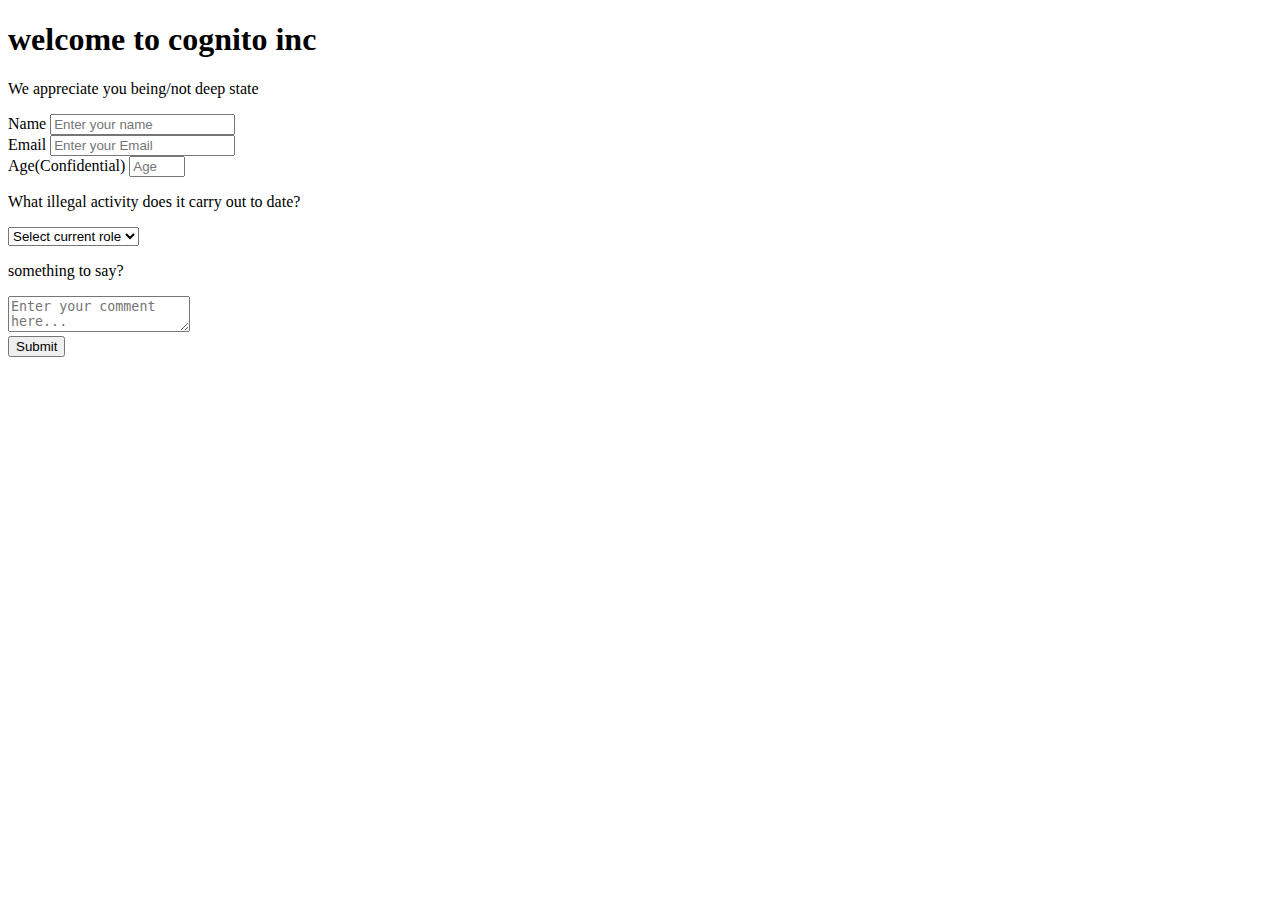
<file: Freecodecamp/CheckoutDeepState.html>
<!DOCTYPE html>
<html lang="en">
    <html lang="en">

        <head>
        
          <title>Login</title>
        
          <link rel='stylesheet' href='https://maxcdn.bootstrapcdn.com/font-awesome/4.6.3/css/font-awesome.min.css'>
        
        </head>
        
        <body translate="no">
          <div class="container">
            <header class="header">
              <h1 id="title" class="text-center">welcome to cognito inc</h1>
              <p id="description" class="description text-center">
                We appreciate you being/not deep state
        
              </p>
            </header>
            <form id="survey-form">
              <div class="form-group">
                <label id="name-label" for="name">Name</label>
                <input type="text" name="name" id="name" class="form-control" placeholder="Enter your name" required />
              </div>
              <div class="form-group">
                <label id="email-label" for="email">Email</label>
                <input type="email" name="email" id="email" class="form-control" placeholder="Enter your Email" required />
              </div>
              <div class="form-group">
                <label id="number-label" for="number">Age<span class="clue">(Confidential)</span></label>
                <input type="number" name="age" id="number" min="10" max="99" class="form-control" placeholder="Age" />
              </div>
              <div class="form-group">
                <p>What illegal activity does it carry out to date?</p>
                <select id="dropdown" name="role" class="form-control" required>
                  <option disabled selected value>Select current role</option>
                  <option value="hitman">hitman</option>
                  <option value="flat earther">flat earther
                  </option>
                  <option value="scientist">scientist</option>
                  <option value="politician">politician</option>
                </select>
              </div>
        
              <div class="form-group">
                <p>
                  something to say?</p>
                <textarea id="comments" class="input-textarea" name="comment" placeholder="Enter your comment here..."></textarea>
              </div>
        
              <div class="form-group">
                <button type="submit" id="submit" class="submit-button">
                  Submit
                </button>
              </div>
            </form>
          </div>
        
        </body>
        
        </html>
</file>
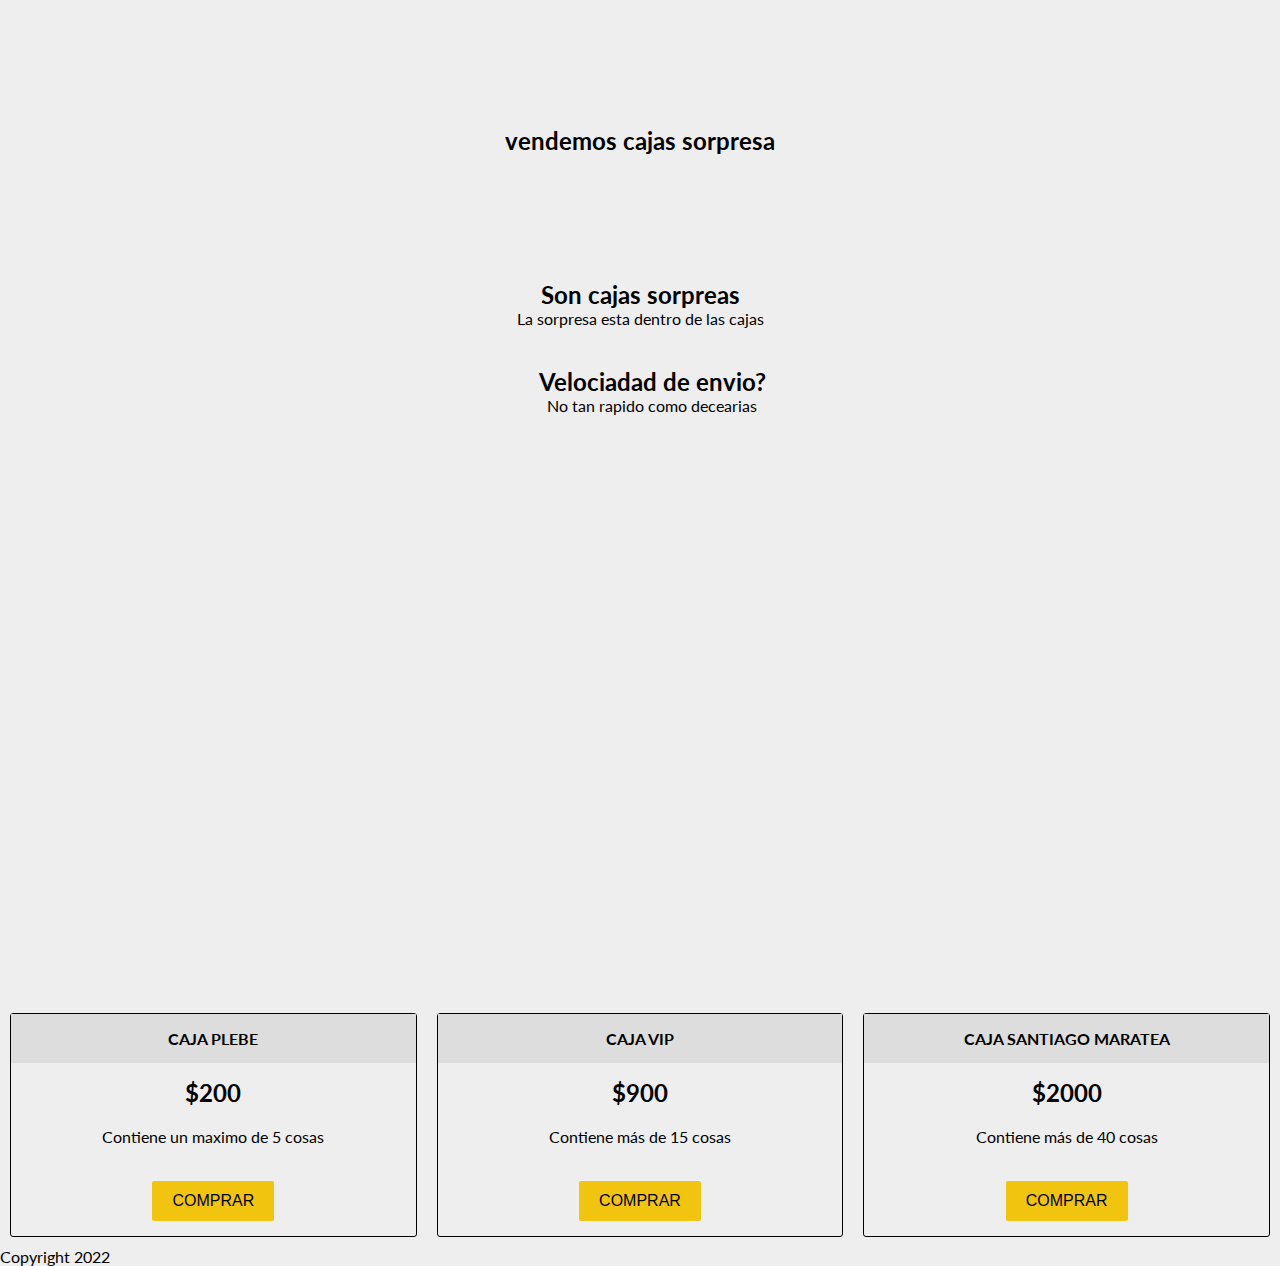
<file: FreeCodeCamp/build-a-product-landing/BuildAProductLanding.html>
<!DOCTYPE html>
<html lang="en" >

<head>

  <meta charset="UTF-8">
  



  <title></title>
  
  
  <link rel='stylesheet' href='BuildAProductLandingStyle.css'>
  

  <script>
  window.console = window.console || function(t) {};
</script>

  
  
  <script>
  if (document.location.search.match(/type=embed/gi)) {
    window.parent.postMessage("resize", "*");
  }
</script>


</head>

<body translate="no" >
  <link
  rel="stylesheet"
  href="https://use.fontawesome.com/releases/v5.8.1/css/all.css"
  integrity="sha384-50oBUHEmvpQ+1lW4y57PTFmhCaXp0ML5d60M1M7uH2+nqUivzIebhndOJK28anvf"
  crossorigin="anonymous"
/>


   
  </header>

  <div class="container"></div>
  <center>
  <section id="hero">
    <h2>vendemos cajas sorpresa </h2>
    
      
      
    </form>
  </section>

  <div class="container">
    <section id="features">
      <div class="">
        <div class=""><i class=""></i></div>
        <div class="">
          <h2>Son cajas sorpreas </h2>
          <p>
            La sorpresa esta dentro de las cajas 
          </p>
        </div>
      </div>
      <div class="">
        <div class=""><i class=""></i></div>
        <div class="desc">
          <h2>Velociadad de envio?</h2>
          <p>
            No tan rapido como decearias 
          </p>
        </div>
      </div>
      <div class="grid">
        <div class="icon">
        </center>
        </div>
      </div>
    </section>
    <section id="how-it-works">
      <iframe width="560" height="315" src="https://www.youtube.com/embed/5pq7Sofq2sY" title="YouTube video player" frameborder="0" allow="accelerometer; autoplay; clipboard-write; encrypted-media; gyroscope; picture-in-picture" allowfullscreen></iframe>
    </section>
    <section id="pricing">
      <div class="product" id="tenor">
        <div class="level">Caja plebe</div>
        <h2>$200</h2>
        <ol>
          <li>Contiene un maximo de 5 cosas </li>
          
        </ol>
        <button class="btn">Comprar</button>
      </div>
      <div class="product" id="bass">
        <div class="level">Caja vip</div>
        <h2>$900</h2>
        <ol>
          <li>Contiene más de 15 cosas </li>
          
        </ol>
        <button class="btn">Comprar</button>
      </div>
      <div class="product" id="valve">
        <div class="level">Caja Santiago maratea</div>
        <h2>$2000</h2>
        <ol>
          <li>Contiene más de 40 cosas</li>
          
        </ol>
        <button class="btn">Comprar</button>
      </div>
    </section>
      <span>Copyright 2022</span>
    </footer>
  </div>
</div>
    <script src="https://cpwebassets.codepen.io/assets/common/stopExecutionOnTimeout-1b93190375e9ccc259df3a57c1abc0e64599724ae30d7ea4c6877eb615f89387.js"></script>

      <script id="rendered-js" >
// coded by @atjonathan
// eslint-disable-next-line no-unused-vars
const projectName = 'product-landing-page';
//# sourceURL=pen.js
    </script>

  

</body>

</html>
</file>
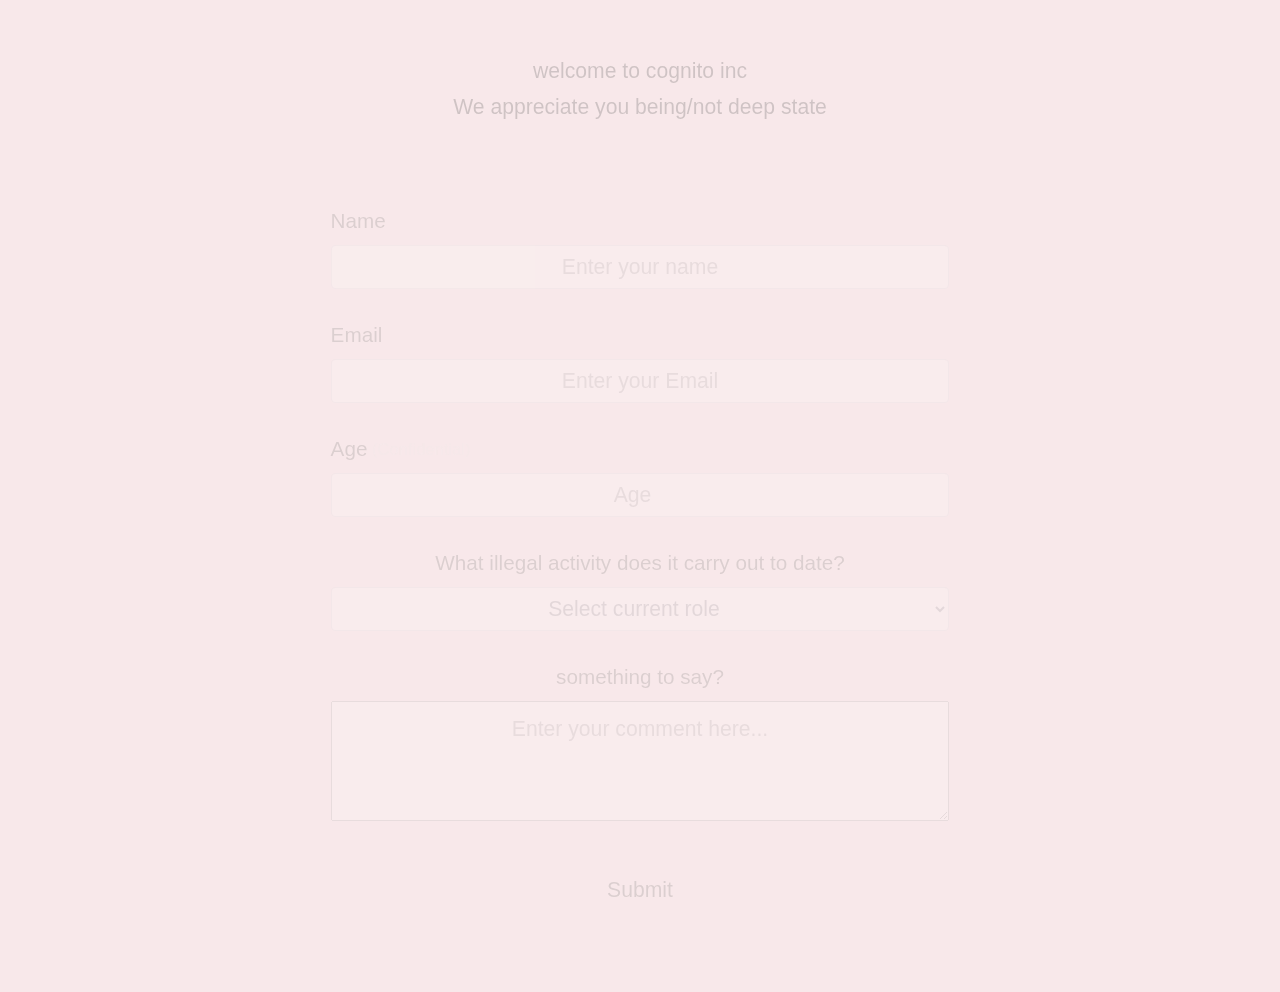
<file: FreeCodeCamp/checkout-deep-state/CheckoutDeepState.html>
<!DOCTYPE html>
<html lang="en">
    <html lang="en">

        <head>
        
          <title>Login</title>
        
          <link rel='stylesheet' href='https://maxcdn.bootstrapcdn.com/font-awesome/4.6.3/css/font-awesome.min.css'>
          <link rel="stylesheet" tipe="text/css" href="CheckoutDeepState.css"> 
        </head>
        
        <body translate="no">
          <div class="container">
            <header class="header">
              <h1 id="title" class="text-center">welcome to cognito inc</h1>
              <p id="description" class="description text-center">
                We appreciate you being/not deep state
        
              </p>
            </header>
            <form id="survey-form">
              <div class="form-group">
                <label id="name-label" for="name">Name</label>
                <input type="text" name="name" id="name" class="form-control" placeholder="Enter your name" required />
              </div>
              <div class="form-group">
                <label id="email-label" for="email">Email</label>
                <input type="email" name="email" id="email" class="form-control" placeholder="Enter your Email" required />
              </div>
              <div class="form-group">
                <label id="number-label" for="number">Age<span class="clue">(Confidential)</span></label>
                <input type="number" name="age" id="number" min="10" max="99" class="form-control" placeholder="Age" />
              </div>
              <div class="form-group">
                <p>What illegal activity does it carry out to date?</p>
                <select id="dropdown" name="role" class="form-control" required>
                  <option disabled selected value>Select current role</option>
                  <option value="hitman">hitman</option>
                  <option value="flat earther">flat earther
                  </option>
                  <option value="scientist">scientist</option>
                  <option value="politician">politician</option>
                </select>
              </div>
        
              <div class="form-group">
                <p>
                  something to say?</p>
                <textarea id="comments" class="input-textarea" name="comment" placeholder="Enter your comment here..."></textarea>
              </div>
        
              <div class="form-group">
                <button type="submit" id="submit" class="submit-button">
                  Submit
                </button>
              </div>
            </form>
          </div>
        
        </body>
        
        </html>
</file>
<file: FreeCodeCamp/build-a-product-landing/BuildAProductLandingStyle.css>
@import 'https://fonts.googleapis.com/css?family=Lato:400,700';

* {
  margin: 0;
  padding: 0;
  box-sizing: border-box;
}

body {
  background-color: #eee;
  font-family: 'Lato', sans-serif;
}

#page-wrapper {
  position: relative;
}

li {
  list-style: none;
}

a {
  color: #000;
  text-decoration: none;
}

/** global classes styling **/

.container {
  max-width: 1000px;
  width: 100%;
  margin: 0 auto;
}

.btn {
  padding: 0 20px;
  height: 40px;
  font-size: 1em;
  font-weight: 900;
  text-transform: uppercase;
  border: 3px black solid;
  border-radius: 2px;
  background: transparent;
  cursor: pointer;
}

.grid {
  display: flex;
}

header {
  position: fixed;
  top: 0;
  min-height: 75px;
  padding: 0px 20px;
  display: flex;
  justify-content: space-around;
  align-items: center;
  background-color: #eee;
}

@media (max-width: 600px) {
  header {
    flex-wrap: wrap;
  }
}

.logo {
  width: 60vw;
}

@media (max-width: 650px) {
  .logo {
    margin-top: 15px;
    width: 100%;
    position: relative;
  }
}

.logo > img {
  width: 100%;
  height: 100%;
  max-width: 300px;
  display: flex;
  justify-content: center;
  align-items: center;
  text-align: center;
  margin-left: 20px;
}

@media (max-width: 650px) {
  .logo > img {
    margin: 0 auto;
  }
}

nav {
  font-weight: 400;
}

@media (max-width: 650px) {
  nav {
    margin-top: 10px;
    width: 100%;
    display: flex;
    flex-direction: column;
    align-items: center;
    text-align: center;
    padding: 0 50px;
  }
  nav li {
    padding-bottom: 5px;
  }
}

nav > ul {
  width: 35vw;
  display: flex;
  flex-direction: row;
  justify-content: space-around;
}

@media (max-width: 650px) {
  nav > ul {
    flex-direction: column;
  }
}

#hero {
  display: flex;
  flex-direction: column;
  align-items: center;
  justify-content: center;
  text-align: center;
  height: 200px;
  margin-top: 50px;
}

#hero > h2 {
  margin-bottom: 20px;
  word-wrap: break-word;
}

#hero input[type='email'] {
  max-width: 275px;
  width: 100%;
  padding: 5px;
}

#hero input[type='submit'] {
  max-width: 150px;
  width: 100%;
  height: 30px;
  margin: 15px 0;
  border: 0;
  background-color: #f1c40f;
}

#hero input[type='submit']:hover {
  background-color: orange;
  transition: background-color 1s;
}

@media (max-width: 650px) {
  #hero {
    margin-top: 120px;
  }
}

#features {
  margin-top: 30px;
}

#features .icon {
  display: flex;
  align-items: center;
  justify-content: center;
  height: 125px;
  width: 20vw;
  color: darkorange;
}

@media (max-width: 550px) {
  #features .icon {
    display: none;
  }
}

#features .desc {
  display: flex;
  flex-direction: column;
  justify-content: center;
  height: 125px;
  width: 80vw;
  padding: 5px;
}

@media (max-width: 550px) {
  #features .desc {
    width: 100%;
    text-align: center;
    padding: 0;
    height: 150px;
  }
}

@media (max-width: 650px) {
  #features {
    margin-top: 0;
  }
}

#how-it-works {
  margin-top: 50px;
  display: flex;
  justify-content: center;
}

#how-it-works > iframe {
  max-width: 560px;
  width: 100%;
}

#pricing {
  margin-top: 60px;
  display: flex;
  flex-direction: row;
  justify-content: center;
}

.product {
  display: flex;
  flex-direction: column;
  align-items: center;
  text-align: center;
  width: calc(100% / 3);
  margin: 10px;
  border: 1px solid #000;
  border-radius: 3px;
}

.product > .level {
  background-color: #ddd;
  color: black;
  padding: 15px 0;
  width: 100%;
  text-transform: uppercase;
  font-weight: 700;
}

.product > h2 {
  margin-top: 15px;
}

.product > ol {
  margin: 15px 0;
}

.product > ol > li {
  padding: 5px 0;
}

.product > button {
  border: 0;
  margin: 15px 0;
  background-color: #f1c40f;
  font-weight: 400;
}

.product > button:hover {
  background-color: orange;
  transition: background-color 1s;
}

@media (max-width: 800px) {
  #pricing {
    flex-direction: column;
  }
  .product {
    max-width: 300px;
    width: 100%;
    margin: 0 auto;
    margin-bottom: 10px;
  }
}

footer {
  margin-top: 30px;
  background-color: #ddd;
  padding: 20px;
}

footer > ul {
  display: flex;
  justify-content: flex-end;
}

footer > ul > li {
  padding: 0 10px;
}

footer > span {
  margin-top: 5px;
  display: flex;
  justify-content: flex-end;
  font-size: 0.9em;
  color: #444;
}
</file>
<file: FreeCodeCamp/checkout-deep-state/CheckoutDeepState.css>
*{
  font-size: 1.15rem;
      opacity: .7;
      font-family: 'Montserrat', sans-serif;
      text-shadow: ;
      text-align: center;
     
}
*,
*::before,
*::after {
  box-sizing: border-box;
}

body {
  font-family: 'Poppins', sans-serif;
  font-size: 1rem;
  font-weight: 400;
  line-height: 1.4;
  color: var(--color-white);
  margin: 0;
  background-color: #F5DFE1;
}

/* mobile friendly alternative to using background-attachment: fixed */
body::before {
  content: '';
  position: fixed;
  top: 0;
  left: 0;
  height: 100%;
  width: 100%;
  z-index: -1;
  background: var(--color-darkblue);
  background-image: linear-gradient(
      115deg,
      rgba(58, 58, 158, 0.8),
      rgba(136, 136, 206, 0.7)
    ),
}

h1 {
  font-weight: 400;
  line-height: 1.2;
}

p {
  font-size: 1.125rem;
}

h1,
p {
  margin-top: 0;
  margin-bottom: 0.5rem;
}

label {
  display: flex;
  align-items: center;
  font-size: 1.125rem;
  margin-bottom: 0.5rem;
}

input,
button,
select,
textarea {
  margin: 0;
  font-family: inherit;
  font-size: inherit;
  line-height: inherit;
}

button {
  border: none;
}

.container {
  width: 100%;
  margin: 3.125rem auto 0 auto;
}

@media (min-width: 576px) {
  .container {
    max-width: 540px;
  }
}

@media (min-width: 768px) {
  .container {
    max-width: 720px;
  }
}

.header {
  padding: 0 0.625rem;
  margin-bottom: 1.875rem;
}

.description {
 font-size: 1.15rem;
      opacity: .7;
      font-family: 'Montserrat', sans-serif;
      text-shadow: ;
      text-align: center;
     
}

.clue {
  margin-left: 0.25rem;
  font-size: 0.9rem;
  color: #e4e4e4;
}

.text-center {
  text-align: center;
}

/* form */

form {
  background: var(--color-darkblue-alpha);
  padding: 2.5rem 0.625rem;
  border-radius: 0.25rem;
}

@media (min-width: 480px) {
  form {
    padding: 2.5rem;
  }
}

.form-group {
  margin: 0 auto 1.25rem auto;
  padding: 0.25rem;
  background-color: ;
}

.form-control {
  display: block;
  width: 100%;
  height: 2.375rem;
  padding: 0.375rem 0.75rem;
  color: #495057;
  background-color: #fff;
  background-clip: padding-box;
  border: 1px solid #ced4da;
  border-radius: 0.25rem;
  transition: border-color 0.15s ease-in-out, box-shadow 0.15s ease-in-out;
}

.form-control:focus {
  border-color: #80bdff;
  outline: 0;
  box-shadow: 0 0 0 0.2rem rgba(0, 123, 255, 0.25);
}

.input-radio,
.input-checkbox {
  display: inline-block;
  margin-right: 0.625rem;
  min-height: 1.25rem;
  min-width: 1.25rem;
}

.input-textarea {
  min-height: 120px;
  width: 100%;
  padding: 0.625rem;
  resize: vertical;
}

.submit-button {
  display: block;
  width: 100%;
  padding: 0.75rem;
  background: var(--color-green);
  color: inherit;
  border-radius: 2px;
  cursor: pointer;
}
</file>
